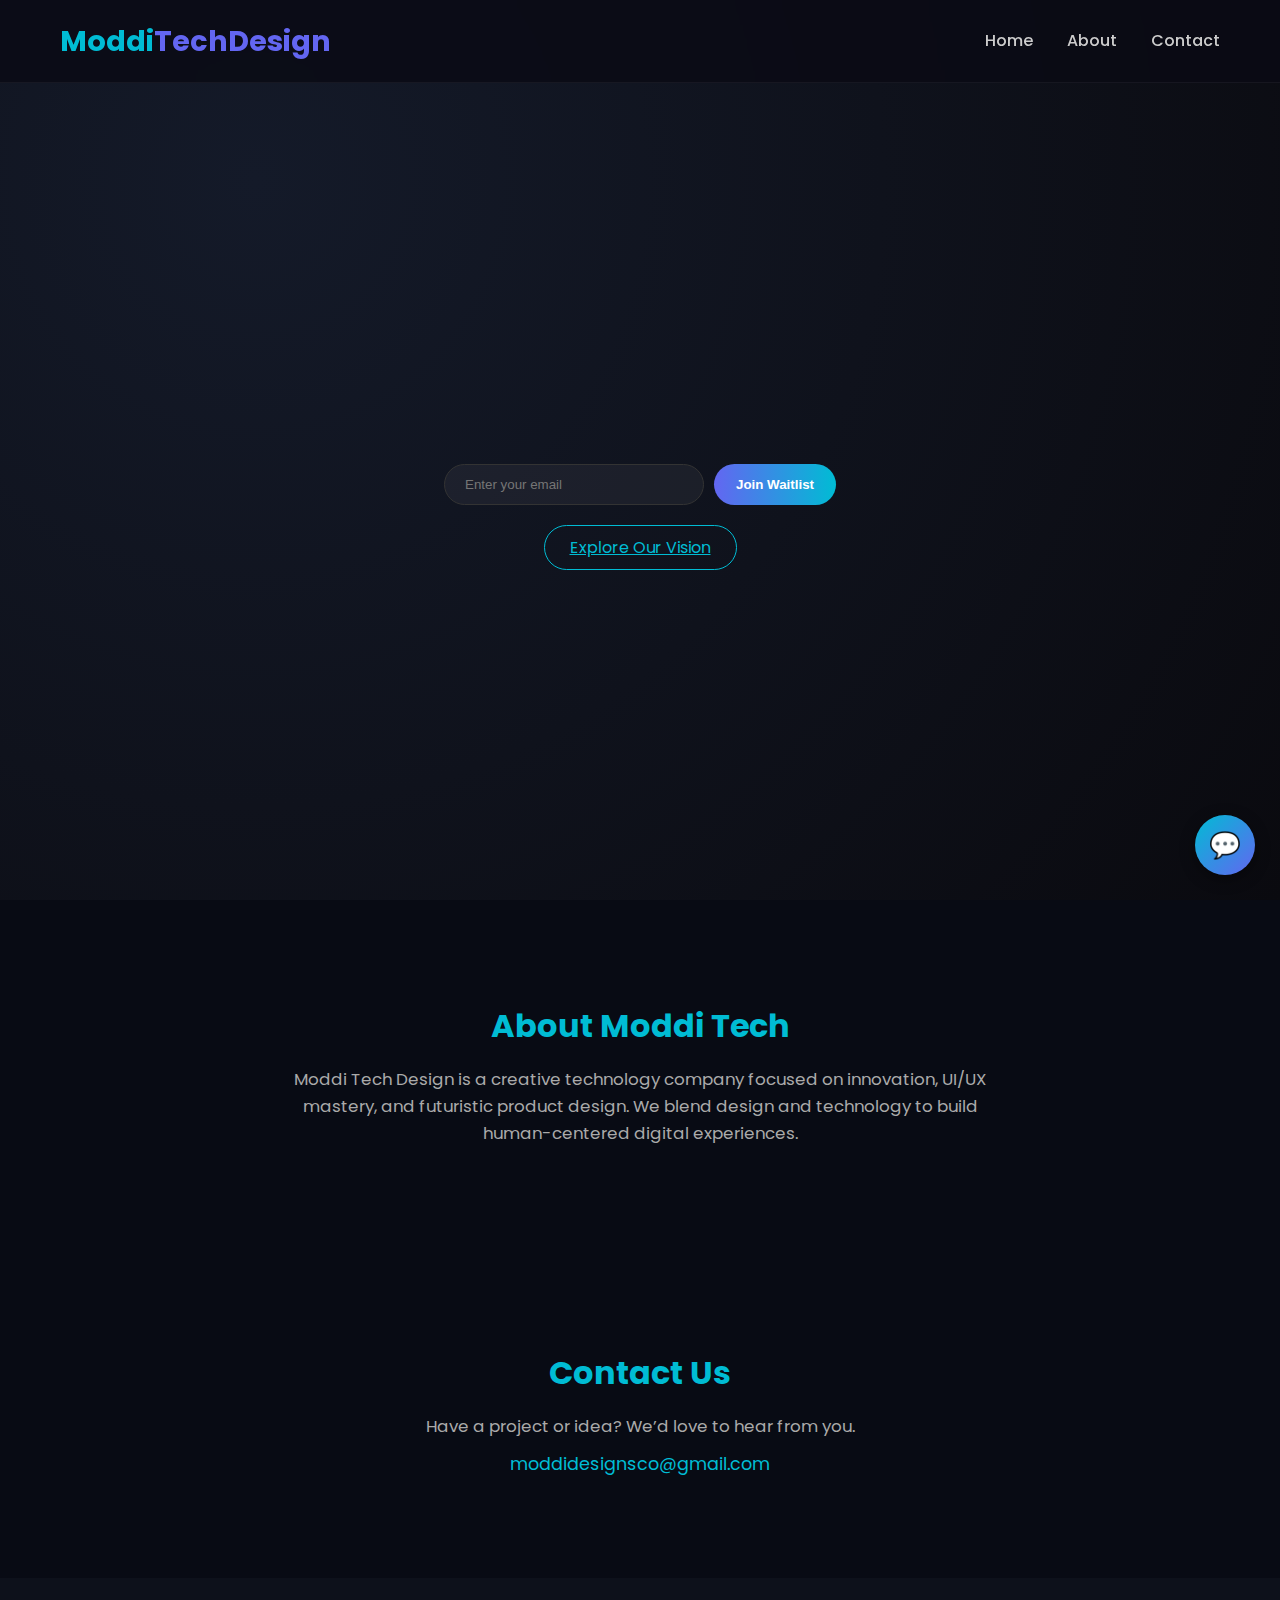
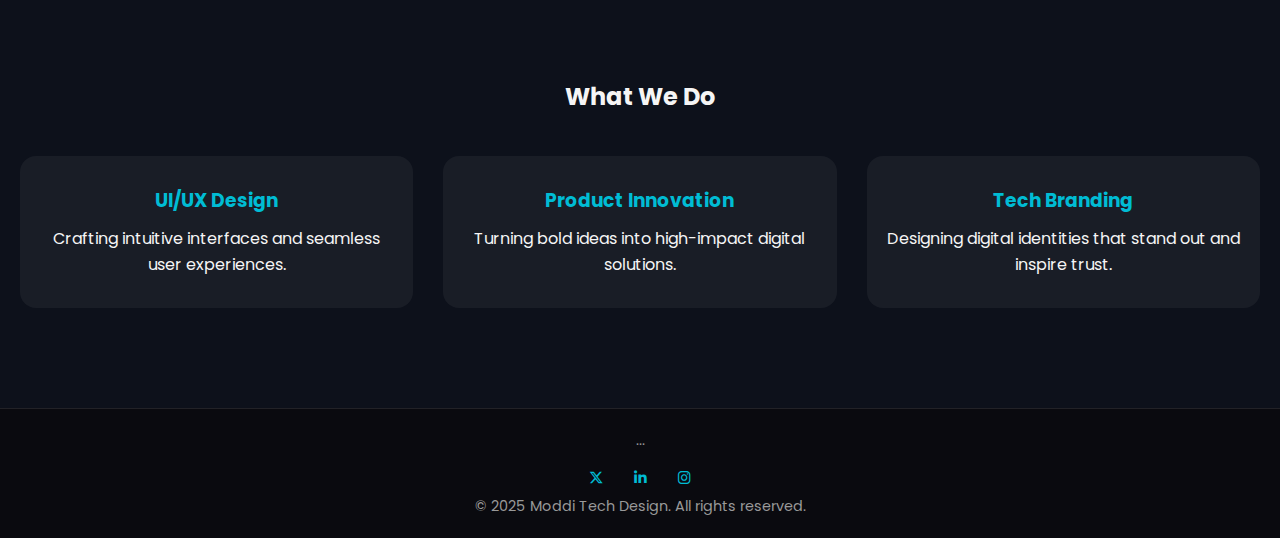
<file: modd-tec-landing/index.html>
<!DOCTYPE html>
<html lang="en">
<head>
  <meta charset="UTF-8" />
  <meta name="viewport" content="width=device-width, initial-scale=1.0" />
  <meta name="description" content="Moddi Tech Design — Creative technology studio crafting futuristic digital experiences.">
  <link rel="icon" href="favicon.ico">
  <title>Moddi Tech Design — Innovate the Future</title>
  <link rel="stylesheet" href="style.css" />
  <link href="https://fonts.googleapis.com/css2?family=Poppins:wght@400;500;600;700&display=swap" rel="stylesheet">
</head>
<body>
  <!-- ====== Navbar ====== -->
  <header class="navbar">
    <div class="logo">Moddi<span>Tech</span><span>Design</span></div>
    <nav class="nav-links">
      <a href="#home">Home</a>
      <a href="#about">About</a>
      <a href="#contact">Contact</a>
    </nav>
  </header>

  <!-- ====== Hero Section ====== -->
  <section id="home" class="hero">
    <div class="hero-content">
      <h1 class="fade-in">Designing the Future of Tech</h1>
      <p class="fade-in-delay">Join the waitlist and be part of something extraordinary.</p>
      <form id="waitlist-form" action="https://formspree.io/f/xwpaepan" method="POST">
  <input type="email" name="email" id="email" placeholder="Enter your email" required />
  <button type="submit">Join Waitlist</button>
</form>
<p id="message"></p>

      <a href="realv.html" class="cta-btn">Explore Our Vision</a>


      <p id="message"></p>
    </div>
  </section>

  <!-- ====== About Section ====== -->
  <section id="about" class="about">
    <div class="container">
      <h2>About Moddi Tech</h2>
      <p>
        Moddi Tech Design is a creative technology company focused on innovation, UI/UX mastery,
        and futuristic product design. We blend design and technology to build human-centered digital experiences.
      </p>
    </div>
  </section>

  <!-- ====== Contact Section ====== -->
  <section id="contact" class="contact">
    <div class="container">
      <h2>Contact Us</h2>
      <p>Have a project or idea? We’d love to hear from you.</p>
      <a href="mailto:moddidesignsco@gmail.com" class="contact-email">moddidesignsco@gmail.com</a>
    </div>
  </section>

  <!-- ====== Floating Contact Widget ====== -->
  <div class="contact-widget">
    <button id="contactToggle" class="contact-main-btn" title="Contact Us">💬</button>
    <div class="contact-options" id="contactOptions">
      <a href="https://wa.me/message/SKPOYZE62GJFC1"
         target="_blank"
         rel="noopener noreferrer"
         class="contact-option whatsapp">
         🟢 WhatsApp
      </a>
      <a href="mailto:moddidesignsco@gmail.com"
         class="contact-option email">
         ✉️ Email
      </a>
    </div>
  </div>
  <section id="services" class="services">
  <div class="container">
    <h2>What We Do</h2>
    <div class="service-grid">
      <div class="service-card">
        <h3>UI/UX Design</h3>
        <p>Crafting intuitive interfaces and seamless user experiences.</p>
      </div>
      <div class="service-card">
        <h3>Product Innovation</h3>
        <p>Turning bold ideas into high-impact digital solutions.</p>
      </div>
      <div class="service-card">
        <h3>Tech Branding</h3>
        <p>Designing digital identities that stand out and inspire trust.</p>
      </div>
    </div>
  </div>
</section>

  <!-- Box Icon -->
   <link href='https://cdn.boxicons.com/3.0.3/fonts/basic/boxicons.min.css' rel='stylesheet'>
  <!-- ====== Footer ====== -->
<footer>
<link rel="stylesheet" href="https://cdnjs.cloudflare.com/ajax/libs/font-awesome/6.5.0/css/all.min.css">
...
<div class="socials">
  <a href="https://twitter.com/modditech" class="social-icon"><i class="fab fa-x-twitter"></i></a>
  <a href="https://linkedin.com/company/modditech" class="social-icon"><i class="fab fa-linkedin-in"></i></a>
  <a href="https://instagram.com/modditech" class="social-icon"><i class="fab fa-instagram"></i></a>
</div>

  </div>
  <p class="copyright">© 2025 Moddi Tech Design. All rights reserved.</p>
</footer>


  <script src="script.js"></script>
</body>
</html>
</file>
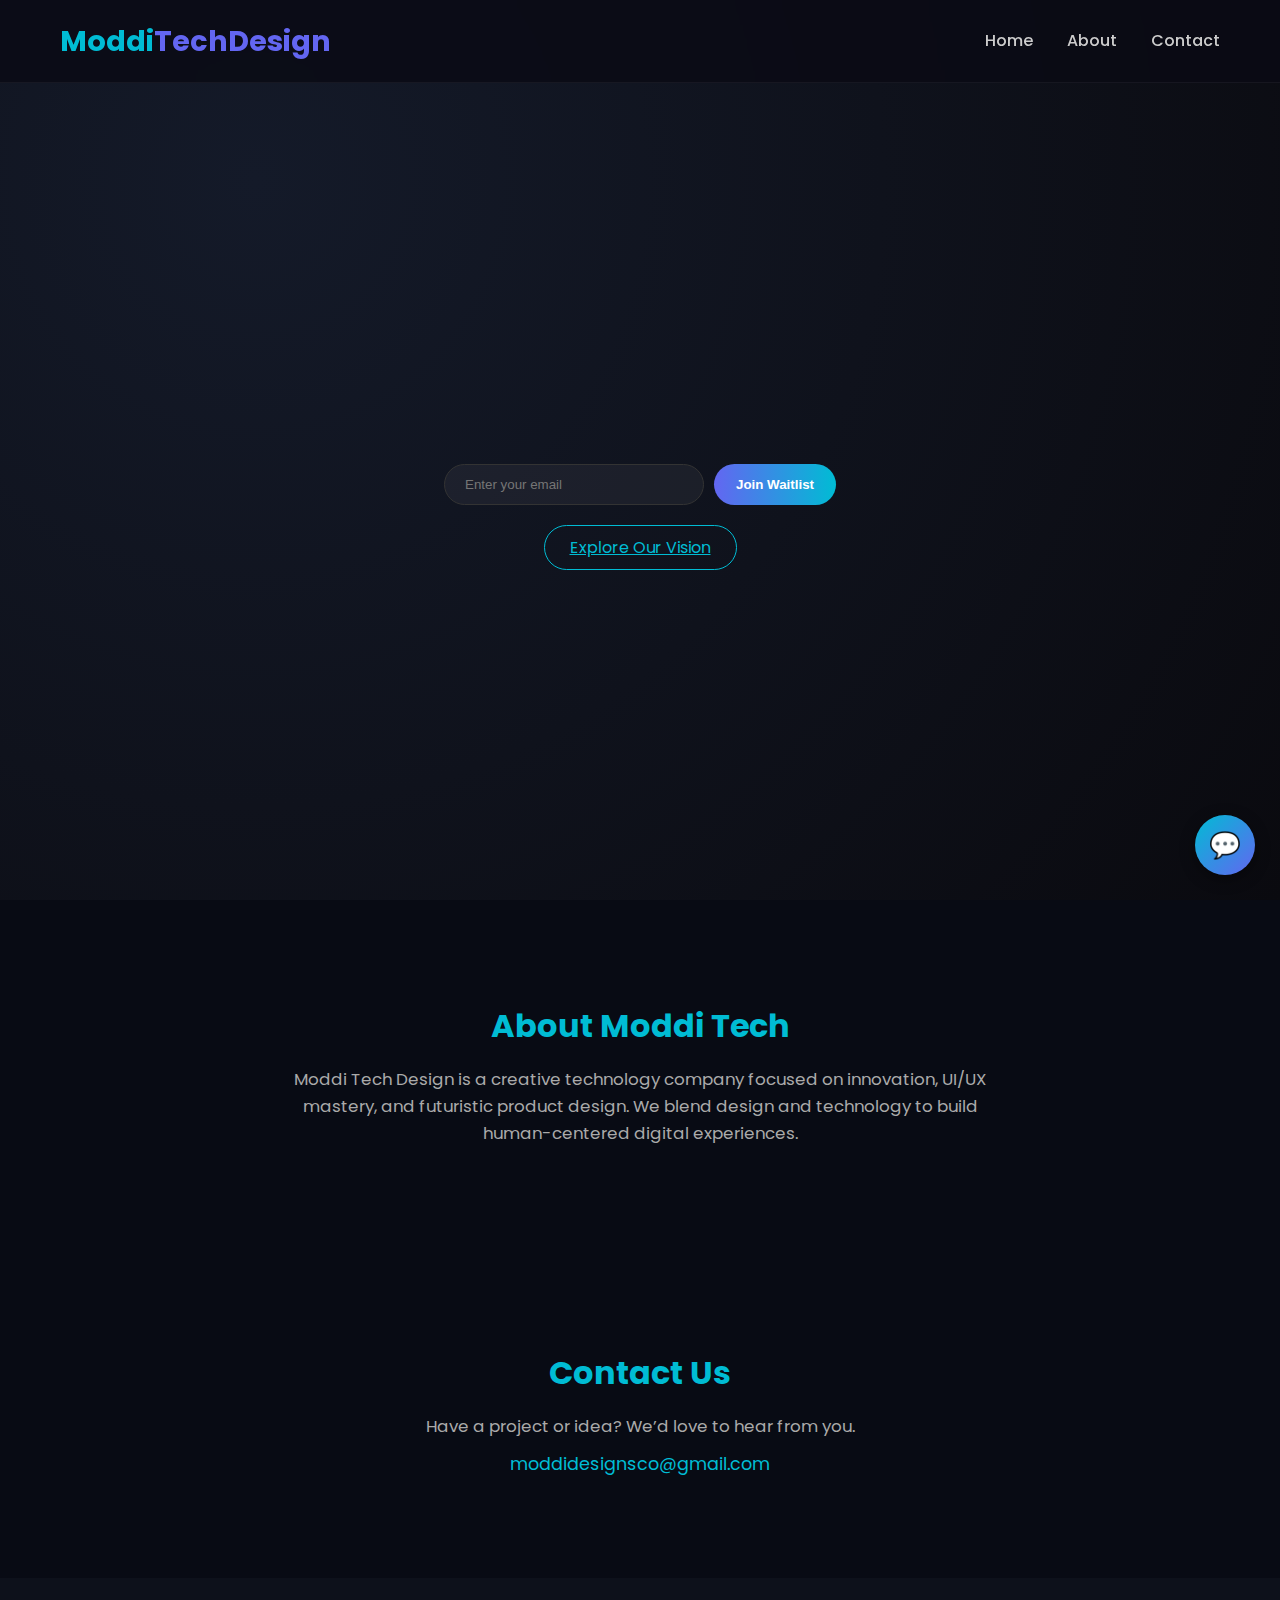
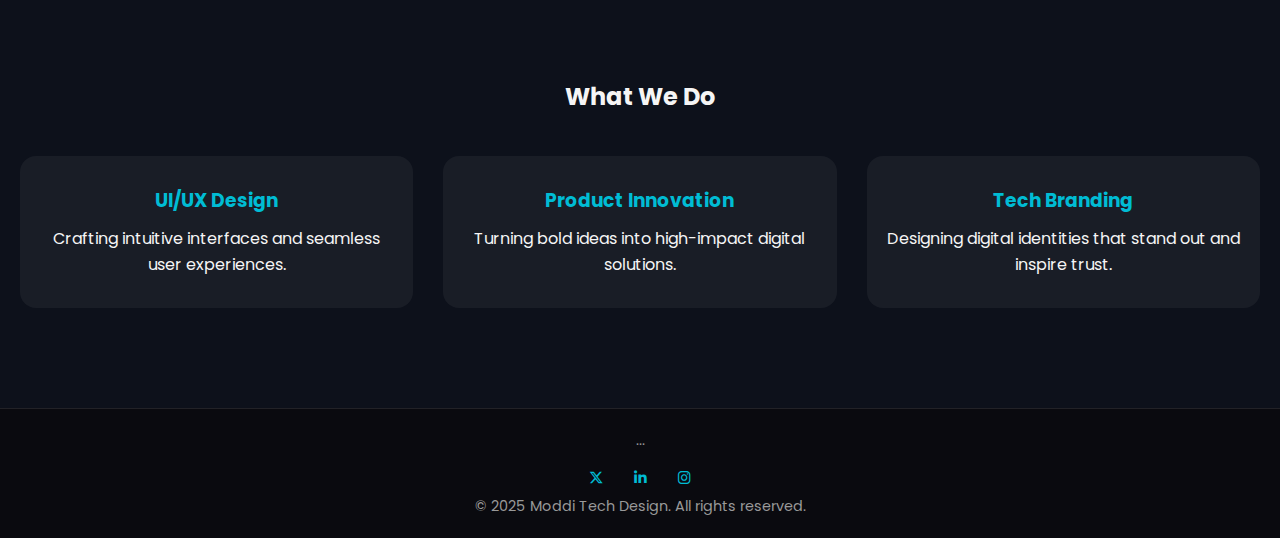
<file: modd-tec-landing/moddi.html>
<!DOCTYPE html>
<html lang="en">
<head>
  <meta charset="UTF-8" />
  <meta name="viewport" content="width=device-width, initial-scale=1.0" />
  <meta name="description" content="Moddi Tech Design — Creative technology studio crafting futuristic digital experiences.">
  <link rel="icon" href="favicon.ico">
  <title>Moddi Tech Design — Innovate the Future</title>
  <link rel="stylesheet" href="style.css" />
  <link href="https://fonts.googleapis.com/css2?family=Poppins:wght@400;500;600;700&display=swap" rel="stylesheet">
</head>
<body>
  <!-- ====== Navbar ====== -->
  <header class="navbar">
    <div class="logo">Moddi<span>Tech</span><span>Design</span></div>
    <nav class="nav-links">
      <a href="#home">Home</a>
      <a href="#about">About</a>
      <a href="#contact">Contact</a>
    </nav>
  </header>

  <!-- ====== Hero Section ====== -->
  <section id="home" class="hero">
    <div class="hero-content">
      <h1 class="fade-in">Designing the Future of Tech</h1>
      <p class="fade-in-delay">Join the waitlist and be part of something extraordinary.</p>
      <form id="waitlist-form" action="https://formspree.io/f/xwpaepan" method="POST">
  <input type="email" name="email" id="email" placeholder="Enter your email" required />
  <button type="submit">Join Waitlist</button>
</form>
<p id="message"></p>

      <a href="realv.html" class="cta-btn">Explore Our Vision</a>


      <p id="message"></p>
    </div>
  </section>

  <!-- ====== About Section ====== -->
  <section id="about" class="about">
    <div class="container">
      <h2>About Moddi Tech</h2>
      <p>
        Moddi Tech Design is a creative technology company focused on innovation, UI/UX mastery,
        and futuristic product design. We blend design and technology to build human-centered digital experiences.
      </p>
    </div>
  </section>

  <!-- ====== Contact Section ====== -->
  <section id="contact" class="contact">
    <div class="container">
      <h2>Contact Us</h2>
      <p>Have a project or idea? We’d love to hear from you.</p>
      <a href="mailto:moddidesignsco@gmail.com" class="contact-email">moddidesignsco@gmail.com</a>
    </div>
  </section>

  <!-- ====== Floating Contact Widget ====== -->
  <div class="contact-widget">
    <button id="contactToggle" class="contact-main-btn" title="Contact Us">💬</button>
    <div class="contact-options" id="contactOptions">
      <a href="https://wa.me/message/SKPOYZE62GJFC1"
         target="_blank"
         rel="noopener noreferrer"
         class="contact-option whatsapp">
         🟢 WhatsApp
      </a>
      <a href="mailto:moddidesignsco@gmail.com"
         class="contact-option email">
         ✉️ Email
      </a>
    </div>
  </div>
  <section id="services" class="services">
  <div class="container">
    <h2>What We Do</h2>
    <div class="service-grid">
      <div class="service-card">
        <h3>UI/UX Design</h3>
        <p>Crafting intuitive interfaces and seamless user experiences.</p>
      </div>
      <div class="service-card">
        <h3>Product Innovation</h3>
        <p>Turning bold ideas into high-impact digital solutions.</p>
      </div>
      <div class="service-card">
        <h3>Tech Branding</h3>
        <p>Designing digital identities that stand out and inspire trust.</p>
      </div>
    </div>
  </div>
</section>

  <!-- Box Icon -->
   <link href='https://cdn.boxicons.com/3.0.3/fonts/basic/boxicons.min.css' rel='stylesheet'>
  <!-- ====== Footer ====== -->
<footer>
<link rel="stylesheet" href="https://cdnjs.cloudflare.com/ajax/libs/font-awesome/6.5.0/css/all.min.css">
...
<div class="socials">
  <a href="https://twitter.com/modditech" class="social-icon"><i class="fab fa-x-twitter"></i></a>
  <a href="https://linkedin.com/company/modditech" class="social-icon"><i class="fab fa-linkedin-in"></i></a>
  <a href="https://instagram.com/modditech" class="social-icon"><i class="fab fa-instagram"></i></a>
</div>

  </div>
  <p class="copyright">© 2025 Moddi Tech Design. All rights reserved.</p>
</footer>


  <script src="script.js"></script>
</body>
</html>
</file>
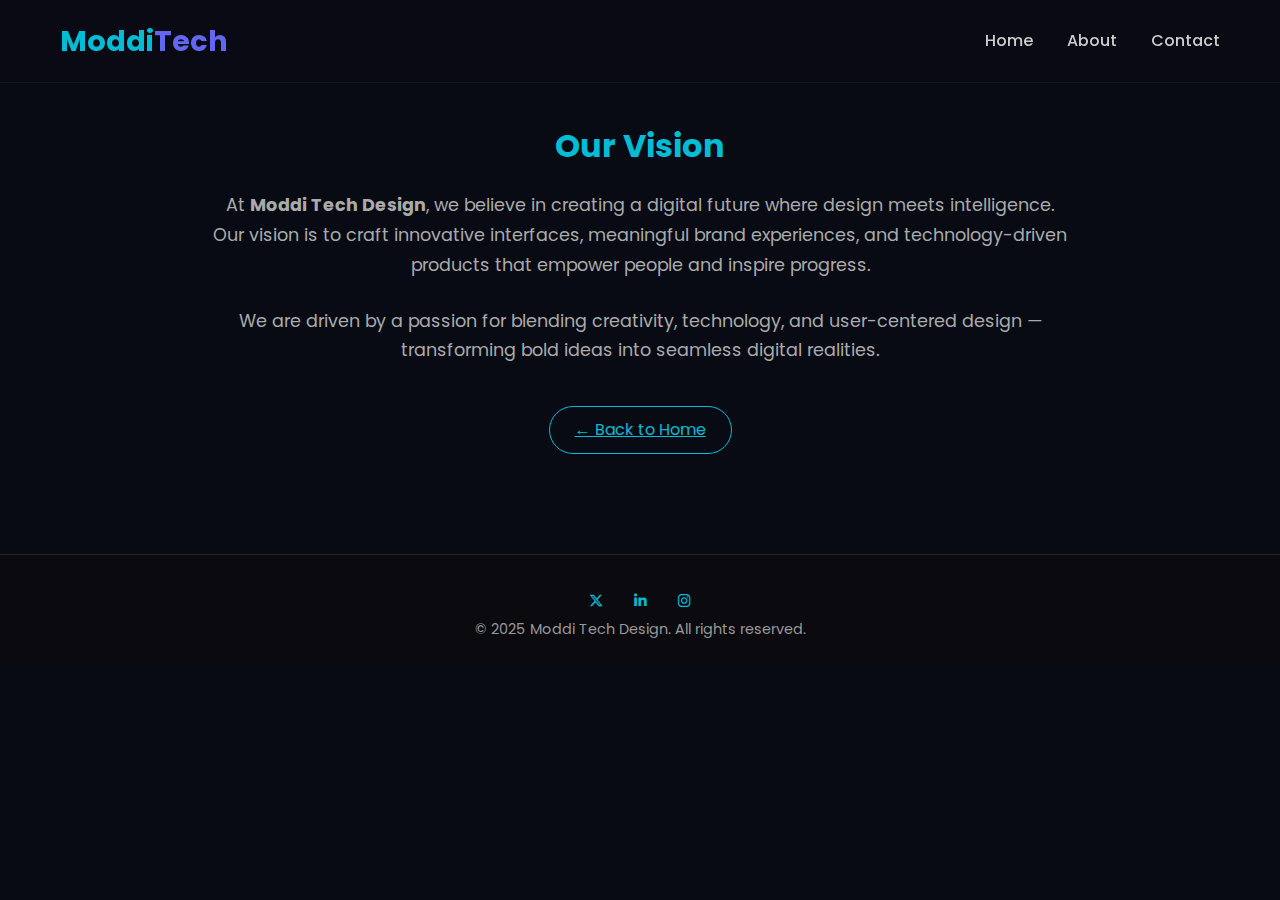
<file: modd-tec-landing/realv.html>
<!DOCTYPE html>
<html lang="en">
<head>
  <meta charset="UTF-8" />
  <meta name="viewport" content="width=device-width, initial-scale=1.0" />
  <meta name="description" content="Explore the vision of Moddi Tech Design — shaping the future through creativity, innovation, and technology.">
  <title>Our Vision — Moddi Tech Design</title>
  <link rel="stylesheet" href="style.css" />
  <link href="https://fonts.googleapis.com/css2?family=Poppins:wght@400;500;600;700&display=swap" rel="stylesheet">
  <link rel="stylesheet" href="https://cdnjs.cloudflare.com/ajax/libs/font-awesome/6.5.0/css/all.min.css">
</head>
<body>
  <header class="navbar">
    <div class="logo">Moddi<span>Tech</span></div>
    <nav class="nav-links">
      <a href="index.html#home">Home</a>
      <a href="index.html#about">About</a>
      <a href="index.html#contact">Contact</a>
    </nav>
  </header>

  <section class="vision" style="padding-top:120px; text-align:center; max-width:900px; margin:auto;">
    <h1 style="color:#00bcd4; margin-bottom:20px;">Our Vision</h1>
    <p style="color:#aaa; font-size:1.1rem; line-height:1.7;">
      At <strong>Moddi Tech Design</strong>, we believe in creating a digital future where design meets intelligence.  
      Our vision is to craft innovative interfaces, meaningful brand experiences, and technology-driven products  
      that empower people and inspire progress.
    </p>
    <br />
    <p style="color:#aaa; font-size:1.1rem; line-height:1.7;">
      We are driven by a passion for blending creativity, technology, and user-centered design —  
      transforming bold ideas into seamless digital realities.
    </p>

    <a href="index.html#home" class="cta-btn" style="display:inline-block; margin-top:40px;">← Back to Home</a>
  </section>

  <footer>
    <div class="socials">
      <a href="https://twitter.com/modditech" class="social-icon"><i class="fab fa-x-twitter"></i></a>
      <a href="https://linkedin.com/company/modditech" class="social-icon"><i class="fab fa-linkedin-in"></i></a>
      <a href="https://instagram.com/modditech" class="social-icon"><i class="fab fa-instagram"></i></a>
    </div>
    <p class="copyright">© 2025 Moddi Tech Design. All rights reserved.</p>
  </footer>

  <script src="script.js"></script>
</body>
</html>
</file>
<file: modd-tec-landing/style.css>
/* === Reset === */
* {
  margin: 0;
  padding: 0;
  box-sizing: border-box;
}

/* === General === */
body {
  font-family: 'Poppins', sans-serif;
  background-color: #080b14;
  color: #f5f5f5;
  overflow-x: hidden;
  line-height: 1.6;
}

/* === Navbar === */
.navbar {
  display: flex;
  justify-content: space-between;
  align-items: center;
  padding: 18px 60px;
  position: fixed;
  width: 100%;
  top: 0;
  z-index: 10;
  background: rgba(10, 10, 20, 0.8);
  backdrop-filter: blur(10px);
  border-bottom: 1px solid rgba(255,255,255,0.05);
}

.logo {
  font-size: 1.8rem;
  font-weight: 700;
  color: #00bcd4;
}

.logo span {
  color: #6366f1;
}

.nav-links a {
  margin-left: 30px;
  text-decoration: none;
  color: #ccc;
  font-weight: 500;
  transition: color 0.3s ease;
}

.nav-links a:hover {
  color: #00bcd4;
}

/* === Hero Section === */
.hero {
  height: 100vh;
  display: flex;
  justify-content: center;
  align-items: center;
  text-align: center;
  background: radial-gradient(circle at 20% 20%, #141a29, #0a0a0f);
  padding: 0 20px;
}

.hero-content h1 {
  font-size: 3.2rem;
  background: linear-gradient(90deg, #00bcd4, #6366f1);
  -webkit-background-clip: text;
  -webkit-text-fill-color: transparent;
  margin-bottom: 15px;
}

.hero-content p {
  color: #ccc;
  font-size: 1.1rem;
  margin-bottom: 30px;
  max-width: 500px;
  margin-left: auto;
  margin-right: auto;
}

.hero form {
  display: flex;
  justify-content: center;
  flex-wrap: wrap;
  gap: 10px;
}

.hero input {
  padding: 12px 20px;
  border-radius: 25px;
  border: 1px solid #333;
  width: 260px;
  background: rgba(255,255,255,0.05);
  color: #fff;
}

.hero button {
  background: linear-gradient(90deg, #6366f1, #00bcd4);
  color: white;
  border: none;
  padding: 12px 22px;
  border-radius: 25px;
  font-weight: 600;
  cursor: pointer;
  transition: all 0.3s ease;
}

.hero button:hover {
  transform: translateY(-2px);
  opacity: 0.9;
}

#message {
  margin-top: 15px;
  font-size: 0.9rem;
}

/* === Fade Animations === */
.fade-in {
  opacity: 0;
  transform: translateY(20px);
  animation: fadeInUp 1s ease forwards;
}

.fade-in-delay {
  opacity: 0;
  transform: translateY(20px);
  animation: fadeInUp 1.2s ease forwards;
}

@keyframes fadeInUp {
  0% { opacity: 0; transform: translateY(20px); }
  100% { opacity: 1; transform: translateY(0); }
}

/* === Section Styles === */
section {
  padding: 100px 20px;
}

.about, .contact {
  text-align: center;
  max-width: 900px;
  margin: auto;
}

.about h2, .contact h2 {
  font-size: 2rem;
  margin-bottom: 15px;
  color: #00bcd4;
}

.about p, .contact p {
  color: #aaa;
  max-width: 700px;
  margin: 0 auto;
  font-size: 1.05rem;
}

.contact-email {
  display: inline-block;
  margin-top: 10px;
  font-size: 1.1rem;
  color: #00bcd4;
  text-decoration: none;
  transition: color 0.3s ease;
}

.contact-email:hover {
  color: #6366f1;
}

/* === Floating Contact Widget === */
.contact-widget {
  position: fixed;
  bottom: 25px;
  right: 25px;
  z-index: 100;
}

.contact-main-btn {
  width: 60px;
  height: 60px;
  border-radius: 50%;
  background: linear-gradient(135deg, #00bcd4, #6366f1);
  color: white;
  font-size: 1.6rem;
  border: none;
  cursor: pointer;
  box-shadow: 0 4px 15px rgba(0, 0, 0, 0.4);
  transition: all 0.3s ease;
}

.contact-main-btn:hover {
  transform: scale(1.1);
  box-shadow: 0 6px 18px rgba(0, 0, 0, 0.5);
}

.contact-options {
  position: absolute;
  bottom: 70px;
  right: 0;
  display: flex;
  flex-direction: column;
  gap: 10px;
  opacity: 0;
  visibility: hidden;
  transform: translateY(20px);
  transition: all 0.3s ease;
}

.contact-options.show {
  opacity: 1;
  visibility: visible;
  transform: translateY(0);
}

.contact-option {
  background: rgba(30, 30, 40, 0.9);
  color: #fff;
  text-decoration: none;
  padding: 10px 15px;
  border-radius: 25px;
  font-size: 0.9rem;
  border-left: 4px solid transparent;
  transition: all 0.3s ease;
}

.contact-option.whatsapp {
  border-left-color: #25d366;
}

.contact-option.email {
  border-left-color: #ff6b6b;
}

.contact-option:hover {
  background: rgba(255, 255, 255, 0.1);
  transform: translateY(-3px);
}

/* === Footer === */
footer {
  background: #0a0a0f;
  text-align: center;
  padding: 20px;
  border-top: 1px solid rgba(255,255,255,0.1);
  font-size: 0.9rem;
  color: #999;
}

/* === Responsive === */
@media (max-width: 768px) {
  .navbar {
    padding: 15px 25px;
  }

  .logo {
    font-size: 1.5rem;
  }

  .hero-content h1 {
    font-size: 2.3rem;
  }

  .hero input {
    width: 100%;
  }

  .contact-main-btn {
    width: 50px;
    height: 50px;
  }
}
.cta-btn {
  margin-top: 20px;
  background: none;
  border: 1px solid #00bcd4;
  color: #00bcd4;
  padding: 10px 25px;
  border-radius: 25px;
  cursor: pointer;
  transition: all 0.3s ease;
}
.cta-btn:hover {
  background: #00bcd4;
  color: #fff;
  transform: translateY(-2px);
}
.services {
  background: #0d111b;
  padding: 100px 20px;
  text-align: center;
}
.service-grid {
  display: grid;
  grid-template-columns: repeat(auto-fit, minmax(250px, 1fr));
  gap: 30px;
  margin-top: 40px;
}
.service-card {
  background: rgba(255,255,255,0.05);
  border-radius: 16px;
  padding: 30px 20px;
  transition: all 0.3s ease;
}
.service-card:hover {
  transform: translateY(-5px);
  background: rgba(255,255,255,0.08);
}
.service-card h3 {
  color: #00bcd4;
  margin-bottom: 10px;
}
.socials {
  display: flex;
  justify-content: center;
  gap: 20px;
  margin-top: 15px;
}

.social-icon img,
.social-icon i {
  width: 24px;
  height: 24px;
  color: #00bcd4;
  transition: all 0.3s ease;
}

.social-icon:hover img,
.social-icon:hover i {
  transform: scale(1.2);
  color: #6366f1;
}
</file>
